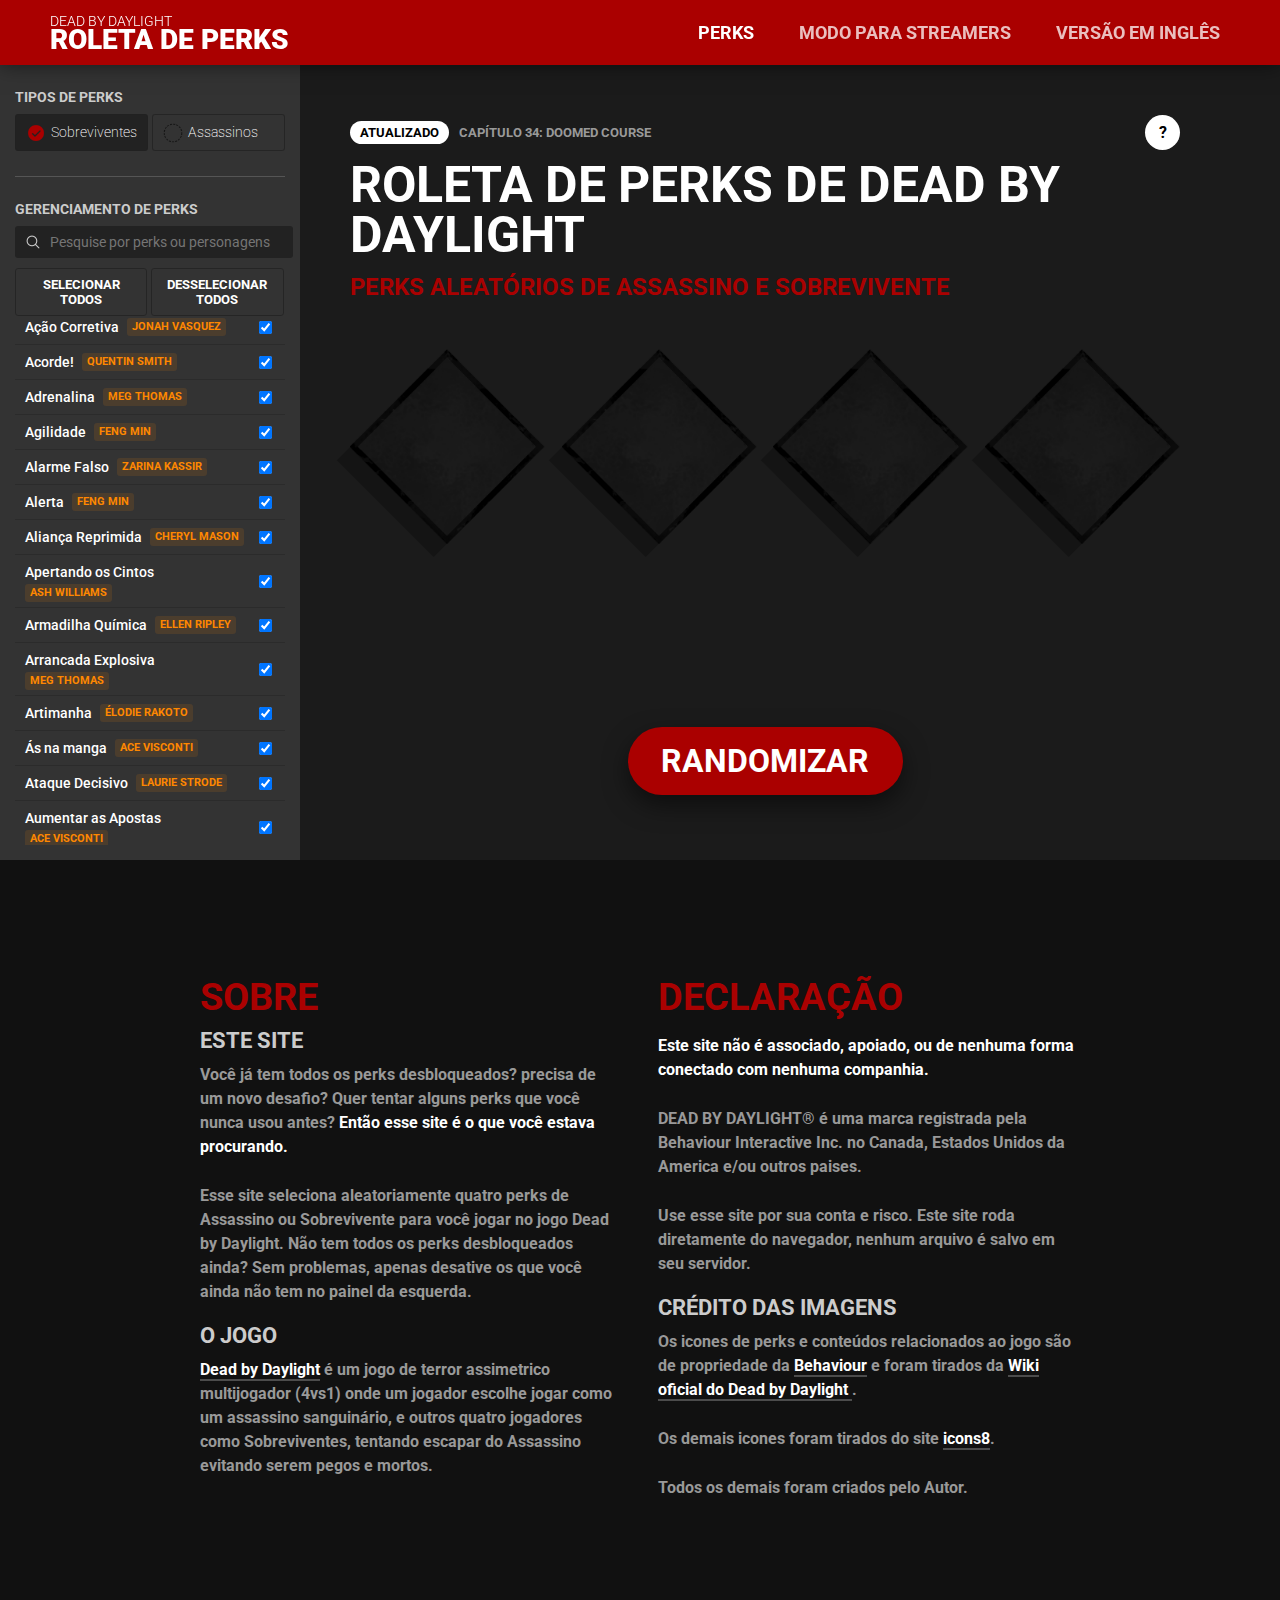
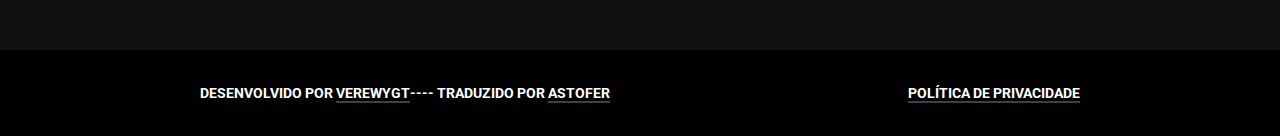
<file: index.html>
<!DOCTYPE html>
<html lang="pt-br" dir="ltr">

<head>
    <meta charset="utf-8">
    <meta name="robots" content="noindex">

    <link rel="shortcut icon" href="perkroulette/css/img/favicon.png">

    <meta http-equiv="refresh" content="0; url=/perkroulette/">
    <script type="text/javascript">
        window.location.href = "/perkroulette/"
    </script>
    <title>Redirecionando...</title>
</head>

<body style="font-family: 'Roboto', sans-serif">
    Se você não for redirecionado automaticamente, <a href='/perkroulette/'>Clique Aqui</a>.
</body>

</html>
</file>
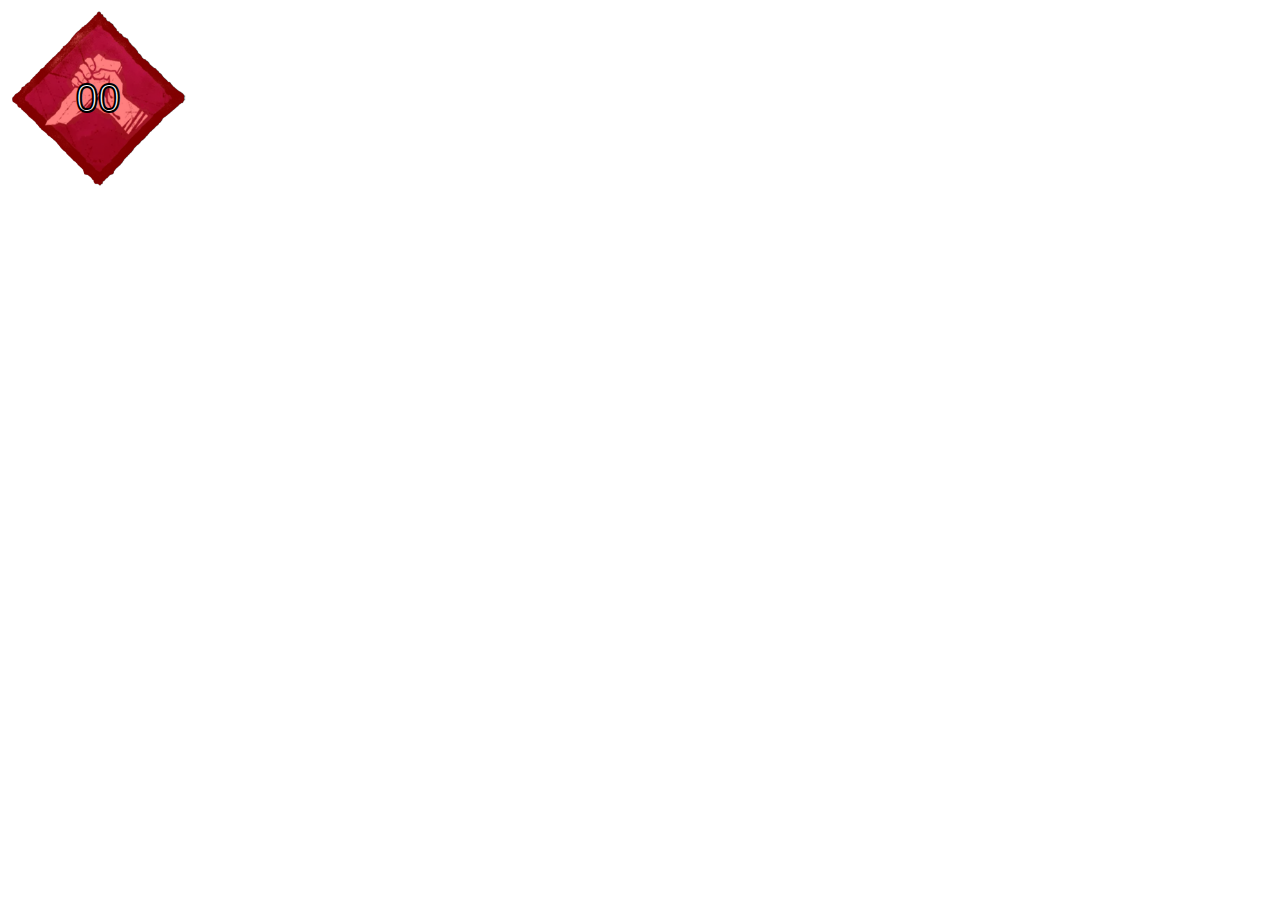
<file: perkcounter/index.html>
<!DOCTYPE html>
<html lang="en">
<head>
    <meta charset="UTF-8">
    <meta name="viewport" content="width=device-width, initial-scale=1.0">
    <style>
        .image-container {
            position: relative;
            height: 180px;
            width: 180px;
            border-radius: 180px;
            overflow: hidden;
        }

        .image-container img {
            max-width: 100%;
        }

        .image-container img.background-image {
            position: absolute;
            top: 0;
            left: 0;
        }

        .image-container img.top-image {
            position: absolute;
            top: 0;
            left: 0;
            -webkit-mask-size: 100% 100%;
            mask-size: 100% 100%;
            -webkit-mask-repeat: no-repeat no-repeat;
            mask-repeat: no-repeat no-repeat;
            opacity: 0.5; /* Ajuste o valor conforme necessário (0 completamente transparente, 1 completamente opaco) */
        }

        .timer {
            position: absolute;
            top: 50%;
            left: 50%;
            transform: translate(-50%, -50%);
    	    font-family: "Oswald", sans-serif;
    	    font-size: 40px;
    	    color: black;
    	    -webkit-text-fill-color: white; /* Will override color (regardless of order) */
    	    -webkit-text-stroke-width: 2px;
    	    -webkit-text-stroke-color: black;
        }
    </style>
</head>
<body>
    <div class="image-container">
        <img class="background-image" src="perk.png" />
        <img class="top-image" src="perk2.png" />
        <div class="timer" id="timer">00</div>
    </div>

    <script>
        // Timer functionality
        document.addEventListener("DOMContentLoaded", function () {
            const totalTimeInSeconds = 60;
            let currentTime = totalTimeInSeconds;

            const timerElement = document.getElementById("timer");
            const topImage = document.querySelector('.top-image');

            const interval = setInterval(function () {
                const minutes = Math.floor(currentTime / 60);
                const seconds = currentTime % 60;

                const formattedTime = `${String(seconds).padStart(2, "0")}`;
                timerElement.textContent = formattedTime;

                const progress = (totalTimeInSeconds - currentTime) / totalTimeInSeconds * 100;
                topImage.style.maskImage = `conic-gradient(transparent ${progress}%, black ${progress}% 360deg)`;

                if (currentTime <= 0) {
                    clearInterval(interval);
                } else {
                    currentTime--;
                }
            }, 1000);
        });
    </script>
</body>
</html>
</file>
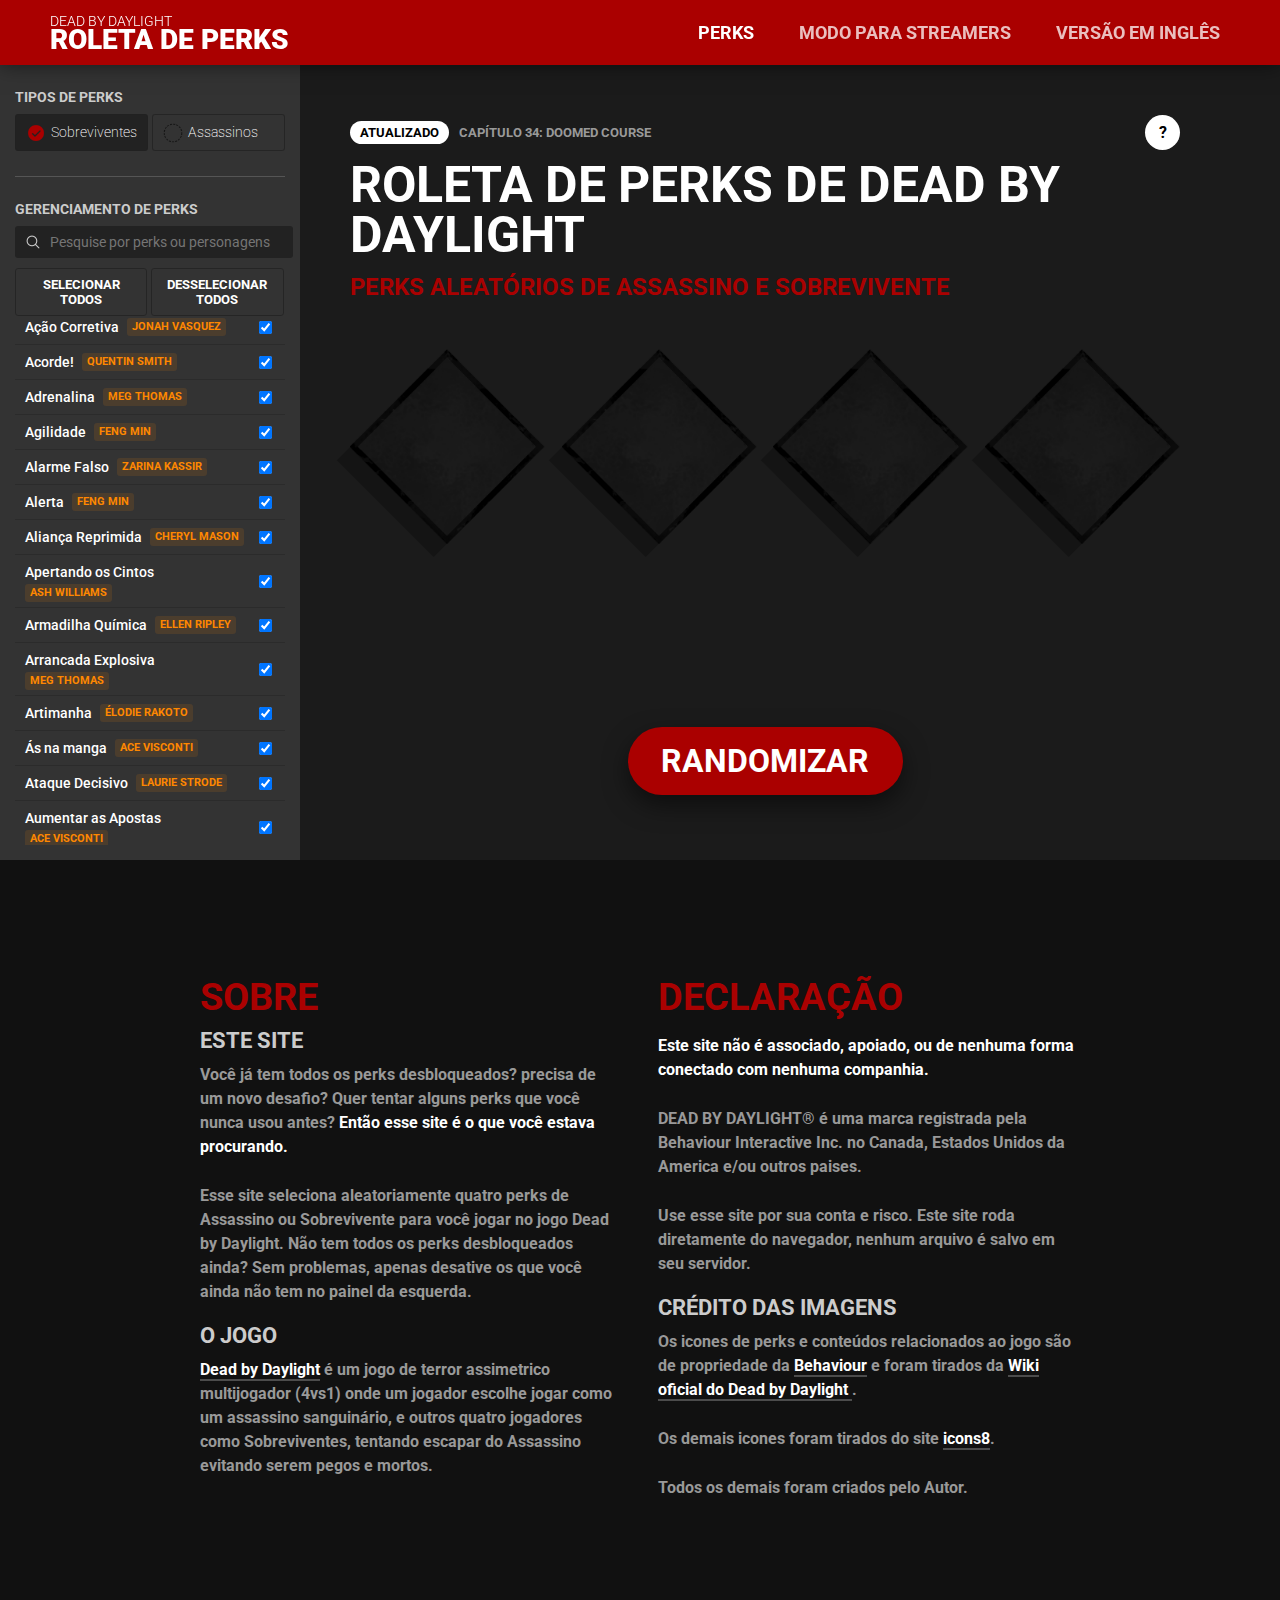
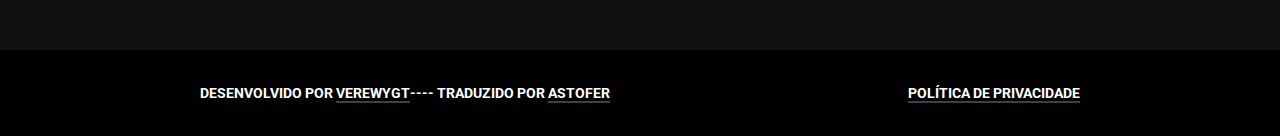
<file: perkroulette/index.html>
<!DOCTYPE html>
<html lang="pt-br">

<head>
    <meta charset="utf-8">
    <meta name="viewport" content="width=device-width, initial-scale=1">

    <title>Randomizador de Perks de Assassino e Sobreviventes | Randomizador Dead by Daylight</title>
    <meta name="description"
        content="Curte uma roleta de Perks, esse randomizador gera perks aleatórios para Dead by Daylight.">

    <link rel="shortcut icon" href="/perkroulette/css/img/favicon.png">

    <meta property="st:section"
        content="Curte uma roleta de Perks, esse randomizador gera perks aleatórios para Dead by Daylight.">
    <meta name="twitter:title" content="Randomizador de Perks de Assassino e Sobreviventes | randomizador Dead by Daylight">
    <meta name="twitter:description"
        content="Curte uma roleta de Perks, esse randomizador gera perks aleatórios para Dead by Daylight.">

    <link rel="stylesheet" href="/perkroulette/css/app.css" media="all" id="appcss">
    <script src="/perkroulette/js/app/app.js" type="text/javascript"></script>

</head>

<body class="perkroulette-app" id="perkroulette-app" onload="loadContent()">
    <div class="app-content-parent" id="inner">

        <header class="app-header">
            <div class="header-inner">
                <div class="logo">
                    <a class="logo-link" href="/perkroulette/" target="_self">
                        <p id="subtext">Dead by Daylight</p>
                        <p id="main-text">Roleta de Perks</p>
                    </a>
                </div>
                <nav class="navigation">
                    <ul class="nav-list">
                        <li class="nav-element">
                            <a class="nav-link current" href="/perkroulette/">Perks</a>
                        </li>
                        <li class="nav-element">
                            <a class="nav-link" href="/perkroulette/streaming-mode">Modo para Streamers</a>
                        </li>
                        <li class="nav-element">
                            <a class="nav-link" href="https://verewygt.github.io/perkroulette/">Versão em Inglês</a>
                        </li>
                    </ul>
                </nav>
            </div>
        </header>

        <div class="app" id="app">

            <div class="config-wrapper">
                <input type="checkbox" name="menu-toggle" id="menu-toggle">
                <div class="toggle-button">
                    <label for="menu-toggle"></label>
                </div>

                <div class="configuration" id="config">

                    <div class="teams">
                        <h3>Tipos de Perks</h3>
                        <input onclick="loadContent()" type="radio" name="teams" id="surv" checked>
                        <input onclick="loadContent()" type="radio" name="teams" id="kill">
                        <div class="label_container">
                            <label for="surv" onclick="loadContent()">Sobreviventes</label>
                            <label for="kill" onclick="loadContent()">Assassinos</label>
                        </div>
                    </div>

                    <div class="perks">
                        <h3>Gerenciamento de Perks
                        </h3>

                        <form id="search-input-wrapper" name="search-input-wrapper">
                            <input type="text" id="search-input" onkeyup="filter()"
                                placeholder="Pesquise por perks ou personagens" title="Pesquise por perks ou personagens">
                            <input type="reset" value="" onclick="resetFilter()" id="search-clear" class="hidden">
                        </form>
                        <div class="selection-wrapper">
                            <button class="selection-button" onclick="selAll()">Selecionar Todos</button>
                            <button class="selection-button" onclick="selNone()">Desselecionar Todos</button>
                        </div>

                        <div class="generated-list" id="perk-list">
                        </div>
                    </div>
                </div>
            </div>

            <div class="main-content-area">
                <noscript>
                    <div class="noscriptmsg">
                        Esse site não funciona corretamente com JavaScript desativado. Por favor faça a entidade feliz
                        ativando-os no seu navegador.
                        <a href="https://www.enable-javascript.com/" target="_blank">Mostre-me como</a>
                    </div>
                </noscript>

                <div class="sub-menu">
                    <span class="tag">Atualizado</span>
                    <span class="ver">Capítulo 34: Doomed Course</span>

                    <div class="info">
                        <input type="radio" name="tut-toggle" id="hide-tut">
                        <input type="radio" name="tut-toggle" id="show-tut">
                        <label for="show-tut">?</label>
                        <div class="tutorial-panel">
                            <label for="hide-tut"></label>
                            <h2 class="site-subtitle">O que é isso?</h2>
                            <p class="site-paragraph">Este randomizador segue os mesmo pricipios de uma roleta de
                                perks: Ele seleciona quatro perks aleatórios para desafiar seu sobrevivente ou assassino em
                                Dead by Daylight. O site é otimizado para celulares
                                e fácil de configurar.</p>

                            <h2 class="site-subtitle">Como funciona?</h2>
                            <p class="site-paragraph">Abaixo de 'Tipos de Perks', selecione se quer randomizar perks de Assassinos ou
                                Sobreviventes.</p>
                            <p class="site-paragraph">Pesquise por perks em 'Gerenciamento de Perks' se quiser desativar algum, mas 
                                você precisa de pelo menos 4 perks selecionados.</p>
                            <p class="site-paragraph">Clique no bortão 'Randomizar' para selecionar seus perks.</p>
                            <p class="site-paragraph">Tem alguma dúvida? Algo não está funcionando como deveria? Não exite em me mandar uma DM no Twitter (<a class="link" href="https://twitter.com/euastofer"
                                    target="_blank" title="https://twitter.com/euastofer" rel="noreferrer">@euastofer</a>) e eu tentarei corrigir para você!</p>
                         <h2 class="site-subtitle">Foi você quem criou esse sistema?</h2>   
                         <p class="site-paragraph">Não, o sistema foi criado por (<a class="link" href="https://twitter.com/verewygt"
                                    target="_blank" title="https://twitter.com/verewygt" rel="noreferrer">@verewygt</a>)
                                eu apenas traduzi para o Português-BR!</p>
                        </div>
                    </div>
                </div>

                <h1 class="site-title">Roleta de Perks de Dead by Daylight</h1>
                <h2 class="site-subtitle">Perks aleatórios de Assassino e Sobrevivente</h2>

                <div class="perks-hgrid">

                    <div class="perk_wrapper">
                        <div class="perk" id="p0">
                            <div class="perk_shadow"></div>

                            <div class="perk_icon" id="pi0"></div>

                            <div class="perk_outline"></div>
                        </div>
                        <div class="perk-info">
                            <div class="perk_name_container">
                                <p class="perk_name" id="pn0"></p>
                            </div>

                            <p class="perk_character" id="pc0"></p>
                        </div>
                    </div>

                    <div class="perk_wrapper">
                        <div class="perk" id="p1">
                            <div class="perk_shadow"></div>

                            <div class="perk_icon" id="pi1"></div>

                            <div class="perk_outline"></div>
                        </div>
                        <div class="perk-info">
                            <div class="perk_name_container">
                                <p class="perk_name" id="pn1"></p>
                            </div>

                            <p class="perk_character" id="pc1"></p>
                        </div>
                    </div>

                    <div class="perk_wrapper">
                        <div class="perk" id="p2">
                            <div class="perk_shadow"></div>

                            <div class="perk_icon" id="pi2"></div>

                            <div class="perk_outline"></div>
                        </div>
                        <div class="perk-info">
                            <div class="perk_name_container">
                                <p class="perk_name" id="pn2"></p>
                            </div>

                            <p class="perk_character" id="pc2"></p>
                        </div>
                    </div>

                    <div class="perk_wrapper">
                        <div class="perk" id="p3">
                            <div class="perk_shadow"></div>

                            <div class="perk_icon" id="pi3"></div>

                            <div class="perk_outline"></div>
                        </div>
                        <div class="perk-info">
                            <div class="perk_name_container">
                                <p class="perk_name" id="pn3"></p>
                            </div>

                            <p class="perk_character" id="pc3"></p>
                        </div>
                    </div>
                </div>

                <div class="big-main-wrapper">
                    <div class="error-message" style="display: none;" id="btn-error-msg">
                    </div>
                    <button class="big-main" id="stcky" onclick="pickRandomPerk()">Randomizar</button>
                </div>
            </div>
        </div>

        <section id="sidebar">
            <div class="sidebar-column" id="c1">
                <h2 class="sidebar-title">Sobre</h2>

                <h3 class="sidebar-title">Este Site</h3>
                <p class="sidebar-text"><span>Você já tem todos os perks desbloqueados? precisa de um novo desafio? Quer
                        tentar alguns perks que você nunca usou antes?</span><span class="white"> Então esse site é o que
                        você estava procurando.</span></p>

                <p class="sidebar-text"><span>Esse site seleciona aleatoriamente quatro perks de Assassino ou Sobrevivente para você jogar
                        no jogo Dead by Daylight. Não tem todos os perks desbloqueados ainda? Sem problemas, apenas
                        desative os que você ainda não tem no painel da esquerda.</span></p>

                <h3 class="sidebar-title">O Jogo</h3>
                <p class="sidebar-text">
                    <span><a class="link" href="https://deadbydaylight.com" target="_blank"
                            title="https://deadbydaylight.com" rel="noreferrer">Dead by Daylight</a> é um jogo de terror assimetrico
                        multijogador (4vs1) onde um jogador escolhe jogar
                        como um assassino sanguinário, e outros quatro jogadores como Sobreviventes, tentando escapar do Assassino
                        evitando serem pegos e mortos.</span>
                </p>
            </div>

            <div class="sidebar-column" id="c2">
                <h2 class="sidebar-title">Declaração</h2>
                <p class="sidebar-text white"><span>Este site não é associado, apoiado, ou de nenhuma forma
                        conectado com nenhuma companhia.</span></p>

                <p class="sidebar-text"><span>DEAD BY DAYLIGHT® é uma marca registrada pela Behaviour Interactive Inc.
                        no Canada, Estados Unidos da America e/ou outros paises.</span></p>

                <p class="sidebar-text"><span>Use esse site por sua conta e risco. Este site roda diretamente do navegador, nenhum arquivo é salvo
                        em seu servidor.</span></p>

                <h3 class="sidebar-title">Crédito das Imagens</h3>
                <p class="sidebar-text"><span>Os icones de perks e conteúdos relacionados ao jogo são de propriedade da <a
                            class="link" href="https://www.bhvr.com/" target="_blank" title="https://www.bhvr.com/"
                            rel="noreferrer">Behaviour</a> e foram tirados da <a class="link"
                            href="https://deadbydaylight.gamepedia.com/Dead_by_Daylight_Wiki" target="_blank"
                            title="https://deadbydaylight.gamepedia.com/Dead_by_Daylight_Wiki" rel="noreferrer">Wiki oficial do Dead by
                            Daylight
                            </a>.</span></p>

                <p class="sidebar-text"><span>Os demais icones foram tirados do site <a class="link" href="https://icons8.com/"
                            target="_blank" title="https://icons8.com/" rel="noreferrer">icons8</a>.</span></p>

                <p class="sidebar-text"><span>Todos os demais foram criados pelo Autor.</span></p>
            </div>
        </section>

        <footer class="app-footer">
            <div class="author">
                <p class="footer-text">Desenvolvido por <a class="link" href="https://twitter.com/verewygt" target="_blank"
                        title="https://twitter.com/verewygt" rel="noreferrer">verewygt  </a></p>
            </div>
            <div class="author">
                <p class="footer-text"> ---- Traduzido por <a class="link" href="https://twitter.com/euastofer" target="_blank"
                        title="https://twitter.com/euastofer" rel="noreferrer">Astofer</a></p>
            </div>            
            <div class="footer-links">
                <a class="link" href="/perkroulette/privacy/">Política de Privacidade</a>
            </div>
        </footer>

        <div class="cookie-banner" id="cookie-banner">
            <p class="text">Este site utiliza cookies para oferecer uma melhor experiência. Clicando em "OK", você aceita
                o <a class="link" href="/perkroulette/privacy/">uso dos cookies</a>.</p>
            <button type="button" name="accept-cookies" onclick="acceptCookies()">OK</button>
            <button type="button" name="opt-out" onclick="denyCookies()">Negar</button>
        </div>

    </div>
</body>

</html>
</file>
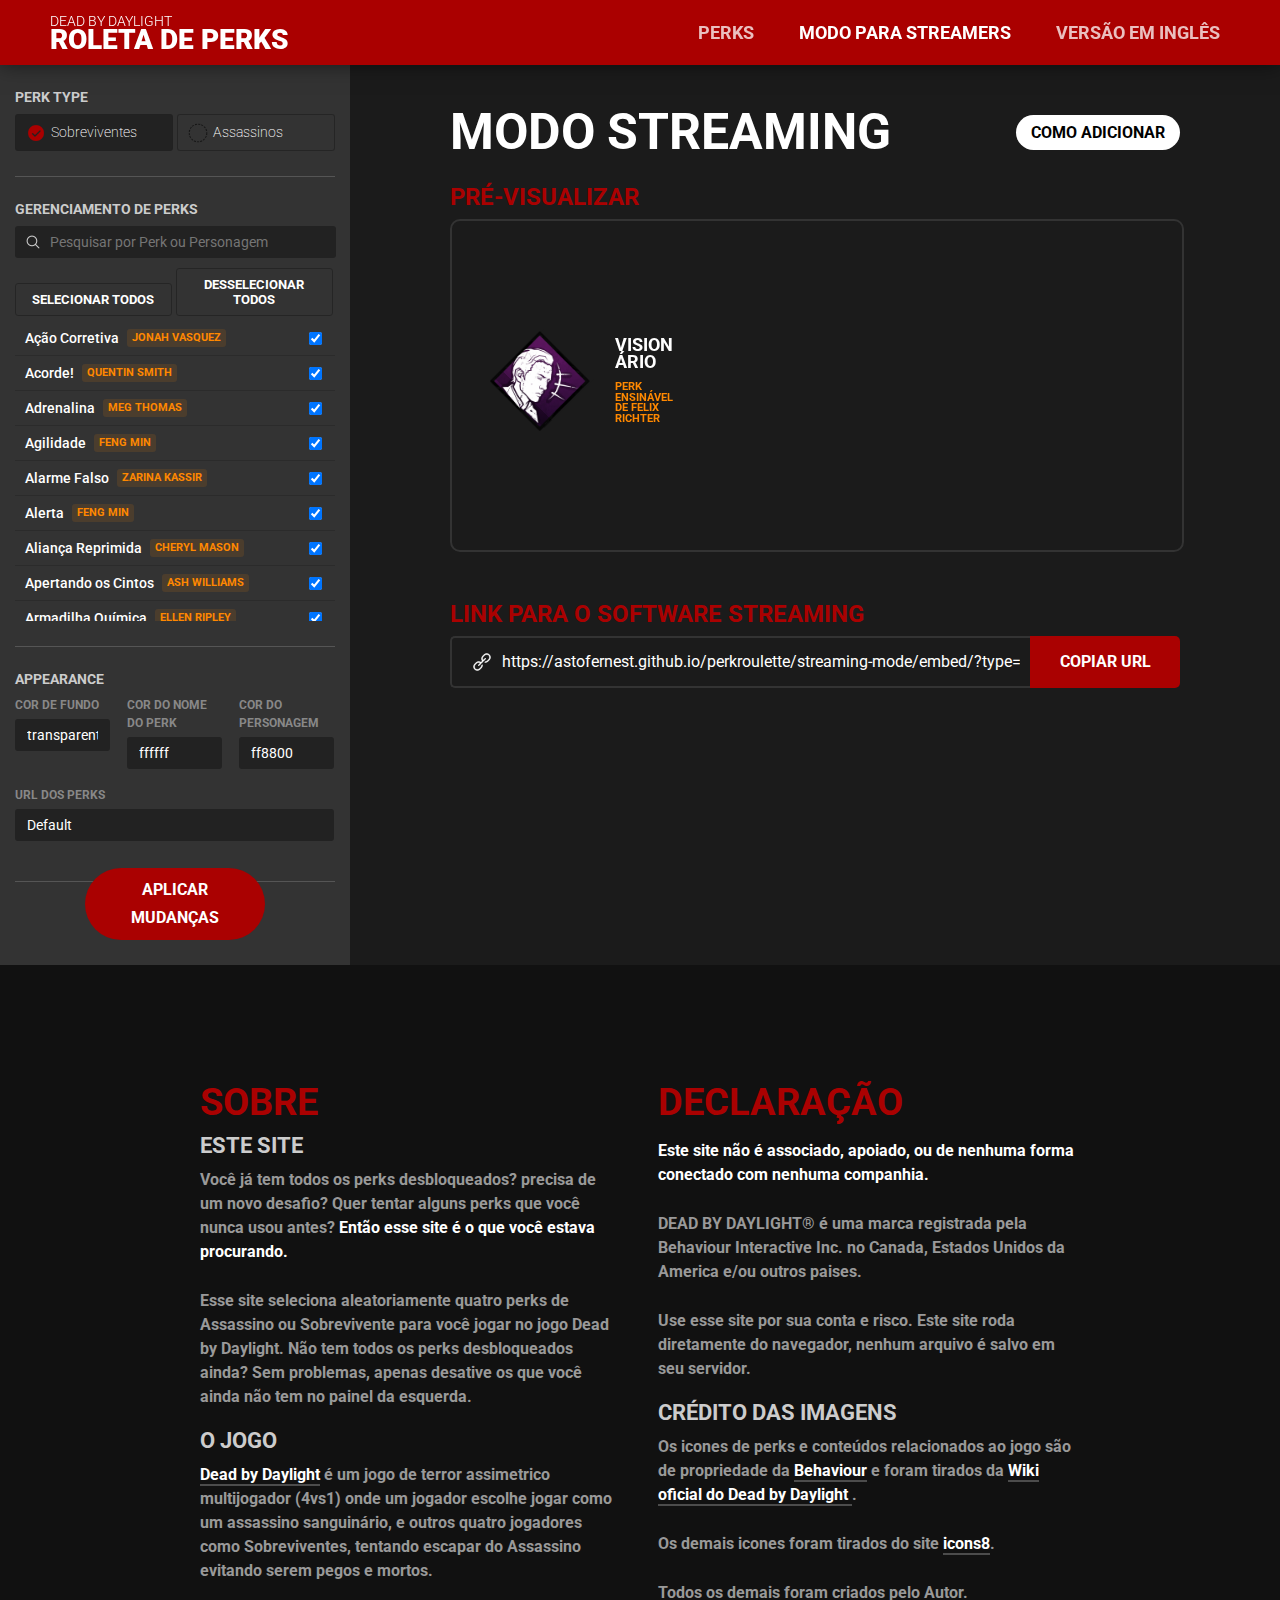
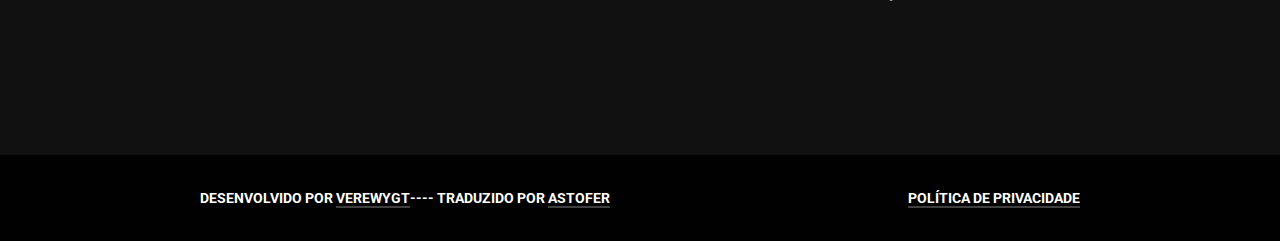
<file: perkroulette/streaming-mode/index.html>
<!DOCTYPE html>
<html lang="en">

<head>
    <meta charset="utf-8">
    <meta name="viewport" content="width=device-width, initial-scale=1">

    <title>Roleta de Perks para OBS, etc. | Dead by Daylight Randomizador</title>
    <meta name="description" content="Randomizar perks diretamente no OBS, XSplit ou qualquer outro software de streaming.">

    <link rel="shortcut icon" href="/perkroulette/css/img/favicon.png">

    <meta property="st:section" content="Randomizar perks diretamente no OBS, XSplit ou qualquer outro software de streaming.">
    <meta name="twitter:title" content="Roleta de Perks para OBS, etc. | Dead by Daylight Randomizador">
    <meta name="twitter:description" content="Randomizar perks diretamente no OBS, XSplit ou qualquer outro software de streaming.">

    <link rel="stylesheet" href="/perkroulette/css/app.css" media="all" id="appcss">
    <script src="/perkroulette/js/app/streaming-mode.js" type="text/javascript"></script>

</head>

<body class="perkroulette-app" id="streaming-mode" onload="loadPerks()">
    <div class="app-content-parent" id="inner">

        <header class="app-header">
            <div class="header-inner">
                <div class="logo">
                    <a class="logo-link" href="/perkroulette/" target="_self">
                        <p id="subtext">Dead by Daylight</p>
                        <p id="main-text">Roleta de Perks</p>
                    </a>
                </div>
                <nav class="navigation">
                    <ul class="nav-list">
                        <li class="nav-element">
                            <a class="nav-link" href="/perkroulette/">Perks</a>
                        </li>
                        <li class="nav-element">
                            <a class="nav-link current" href="/perkroulette/streaming-mode">Modo para Streamers</a>
                        </li>
                        <li class="nav-element">
                            <a class="nav-link" href="https://verewygt.github.io/perkroulette/streaming-mode">Versão em Inglês</a>
                        </li>
                    </ul>
                </nav>
            </div>
        </header>

        <div class="app" id="app">

            <div class="config-wrapper">
                <input type="checkbox" name="menu-toggle" id="menu-toggle">
                <div class="toggle-button">
                    <label for="menu-toggle"></label>
                </div>

                <div class="configuration" id="config">

                    <div class="teams">
                        <h3>Perk type</h3>
                        <input onclick="loadPerks()" type="radio" name="teams" id="surv" checked>
                        <input onclick="loadPerks()" type="radio" name="teams" id="kill">
                        <div class="label_container">
                            <label for="surv" onclick="loadPerks()">Sobreviventes</label>
                            <label for="kill" onclick="loadPerks()">Assassinos</label>
                        </div>
                    </div>

                    <div class="perks">
                        <h3>Gerenciamento de Perks</h3>
                        <form id="search-input-wrapper" name="search-input-wrapper">
                            <input type="text" id="search-input" onkeyup="filter()"
                                placeholder="Pesquisar por Perk ou Personagem" title="Pesquisar por Perk ou Personagem">
                            <input type="reset" value="" onclick="resetFilter()" id="search-clear" class="hidden">
                        </form>
                        <div class="selection-wrapper">
                            <button class="selection-button" onclick="selAll()">Selecionar Todos</button>
                            <button class="selection-button" onclick="selNone()">Desselecionar Todos</button>
                        </div>
                        <div class="generated-list" id="perk-list"></div>
                    </div>

                    <div class="appearance">
                        <h3>Appearance</h3>
                        <form>
                            <div class="label-gr">
                                <label for="bg-color">Cor de Fundo</label>
                                <input type="text" name="bg-color" value="transparent">
                            </div>
                            <div class="label-gr">
                                <label for="perk-name-color">Cor do Nome do Perk</label>
                                <input type="text" name="perk-name-color" value="ffffff">
                            </div>
                            <div class="label-gr">
                                <label for="char-color">Cor do Personagem</label>
                                <input type="text" name="char-color" value="ff8800">
                            </div>
                            <div class="label-gr-wide">
                                <label for="bg-url">Url dos Perks</label>
                                <input type="url" name="bg-url" value="Default">
                            </div>
                        </form>
                    </div>

                    <button id="apply" type="button" name="apply" onclick="applyChanges()">Aplicar Mudanças</button>
                </div>
            </div>

            <div class="main-content-area">
                <noscript>
                    <div class="noscriptmsg">
                        Esse site não funciona corretamente com JavaScript desativado. Por favor faça a entidade feliz
                        ativando-os no seu navegador.
                        <a href="https://www.enable-javascript.com/" target="_blank">Mostre-me como</a>
                    </div>
                </noscript>



                <div class="sub-menu">
                    <h1 class="site-title">Modo Streaming</h1>

                    <div class="info">
                        <input type="radio" name="tut-toggle" id="hide-tut">
                        <input type="radio" name="tut-toggle" id="show-tut">
                        <label for="show-tut">Como Adicionar</label>
                        <div class="tutorial-panel">
                            <label for="hide-tut"></label>
                            <h2 class="site-subtitle">Como eu adiciono o gerador ao meu software de streaming?</h2>
                            <p class="site-paragraph">Siga esses simples passos para adicionar a Roleta de Perk Roulette 
                                de Dead by Daylight em sua streaming.</p>

                            <h2 class="site-subtitle">OBS</h2>
                            <p class="site-paragraph">Configure o gerador como quiser, clique em "Aplicar Mudanças" e
                                copie o link para o software de streaming.</p>
                            <p class="site-paragraph">Na aba de canais, adicione uma nova fonte de 'navegador'. Cole o link
                                copiado no campo URL. Selecione a resolução, 1800 x 800
                                por exemplo funciona perfeitamente.</p>
                            <p class="site-paragraph">Dica: Marque a caixa de seleção "Atualizar o navegador se a cena se tornar ativa"
                                para roletar os perks todas as vezes que mudar para a cena ou ocultar e descultar
                                a fonte do navegador.</p>

                            <p class="site-paragraph">Tem alguma dúvida? Algo não está funcionando como deveria? Não exite em me mandar uma DM no Twitter (<a class="link" href="https://twitter.com/euastofer"
                                    target="_blank" title="https://twitter.com/euastofer" rel="noreferrer">@euastofer</a>) e eu tentarei corrigir para você!</p>
                                 <h2 class="site-subtitle">Foi você quem criou esse sistema?</h2>   
                            <p class="site-paragraph">Não, o sistema foi criado por (<a class="link" href="https://twitter.com/verewygt"
                                    target="_blank" title="https://twitter.com/verewygt" rel="noreferrer">@verewygt</a>)
                                eu apenas traduzi para o Português-BR!</p>
                        </div>
                    </div>
                </div>

                <h2 class="site-subtitle">Pré-Visualizar</h2>
                <div class="preview-container">
                    <iframe id="embed-preview" src="/perkroulette/streaming-mode/embed/?type=surv" width="100%"
                        height="100%"></iframe>
                </div>


                <h2 class="site-subtitle">Link para o Software Streaming </h2>
                <div class="link-field">
                    <input id="link-input" type="text" name="stream-software-url"
                        value="https://astofernest.github.io/perkroulette/streaming-mode/embed/?type=surv">
                    <input id="link-copy-btn" type="button" value="Copiar URL" onclick="copyToClipboard()">
                </div>
            </div>
        </div>

        <section id="sidebar">
            <div class="sidebar-column" id="c1">
                <h2 class="sidebar-title">Sobre</h2>

                <h3 class="sidebar-title">Este Site</h3>
                <p class="sidebar-text"><span>Você já tem todos os perks desbloqueados? precisa de um novo desafio? Quer
                        tentar alguns perks que você nunca usou antes?</span><span class="white"> Então esse site é o que
                        você estava procurando.</span></p>

                <p class="sidebar-text"><span>Esse site seleciona aleatoriamente quatro perks de Assassino ou Sobrevivente para você jogar
                        no jogo Dead by Daylight. Não tem todos os perks desbloqueados ainda? Sem problemas, apenas
                        desative os que você ainda não tem no painel da esquerda.</span></p>

                <h3 class="sidebar-title">O Jogo</h3>
                <p class="sidebar-text">
                    <span><a class="link" href="https://deadbydaylight.com" target="_blank"
                            title="https://deadbydaylight.com" rel="noreferrer">Dead by Daylight</a> é um jogo de terror assimetrico
                        multijogador (4vs1) onde um jogador escolhe jogar
                        como um assassino sanguinário, e outros quatro jogadores como Sobreviventes, tentando escapar do Assassino
                        evitando serem pegos e mortos.</span>
                </p>
            </div>

            <div class="sidebar-column" id="c2">
                <h2 class="sidebar-title">Declaração</h2>
                <p class="sidebar-text white"><span>Este site não é associado, apoiado, ou de nenhuma forma
                        conectado com nenhuma companhia.</span></p>

                <p class="sidebar-text"><span>DEAD BY DAYLIGHT® é uma marca registrada pela Behaviour Interactive Inc.
                        no Canada, Estados Unidos da America e/ou outros paises.</span></p>

                <p class="sidebar-text"><span>Use esse site por sua conta e risco. Este site roda diretamente do navegador, nenhum arquivo é salvo
                        em seu servidor.</span></p>

                <h3 class="sidebar-title">Crédito das Imagens</h3>
                <p class="sidebar-text"><span>Os icones de perks e conteúdos relacionados ao jogo são de propriedade da <a
                            class="link" href="https://www.bhvr.com/" target="_blank" title="https://www.bhvr.com/"
                            rel="noreferrer">Behaviour</a> e foram tirados da <a class="link"
                            href="https://deadbydaylight.gamepedia.com/Dead_by_Daylight_Wiki" target="_blank"
                            title="https://deadbydaylight.gamepedia.com/Dead_by_Daylight_Wiki" rel="noreferrer">Wiki oficial do Dead by
                            Daylight
                            </a>.</span></p>

                <p class="sidebar-text"><span>Os demais icones foram tirados do site <a class="link" href="https://icons8.com/"
                            target="_blank" title="https://icons8.com/" rel="noreferrer">icons8</a>.</span></p>

                <p class="sidebar-text"><span>Todos os demais foram criados pelo Autor.</span></p>
            </div>
        </section>

        <footer class="app-footer">
            <div class="author">
                <p class="footer-text">Desenvolvido por <a class="link" href="https://twitter.com/verewygt" target="_blank"
                        title="https://twitter.com/verewygt" rel="noreferrer">verewygt  </a></p>
            </div>
            <div class="author">
                <p class="footer-text"> ---- Traduzido por <a class="link" href="https://twitter.com/euastofer" target="_blank"
                        title="https://twitter.com/euastofer" rel="noreferrer">Astofer</a></p>
            </div>            
            <div class="footer-links">
                <a class="link" href="/perkroulette/privacy/">Política de Privacidade</a>
            </div>
        </footer>

        <div class="cookie-banner" id="cookie-banner">
            <p class="text">Este site utiliza cookies para oferecer uma melhor experiência. Clicando em "OK", você aceita
                o <a class="link" href="/perkroulette/privacy/">uso dos cookies</a>.</p>
            <button type="button" name="accept-cookies" onclick="acceptCookies()">OK</button>
            <button type="button" name="opt-out" onclick="denyCookies()">Negar</button>
        </div>

    </div>
</body>

</html>
</file>
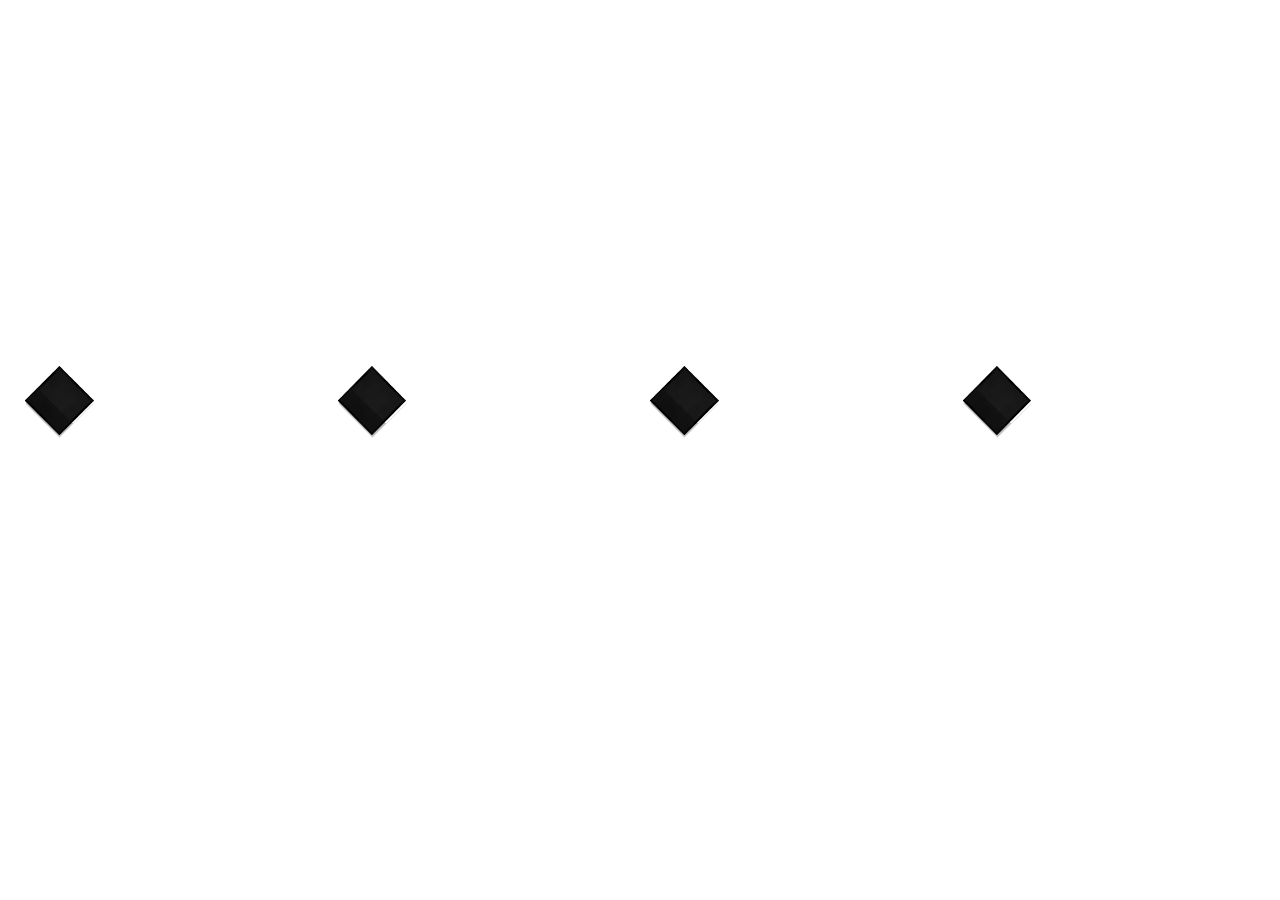
<file: perkroulette/streaming-mode/embed/index.html>
<!DOCTYPE html>
<html lang="en">

<head>
    <meta charset="utf-8">
    <title>Streaming mode embed | Dead by Daylight Randomizer</title>

    <link rel="shortcut icon" href="../../css/img/favicon.png">

    <link rel="stylesheet" href="../../css/app.css" media="all" id="appcss">
    <script src="../../js/app/streaming-mode-embed.js" type="text/javascript"></script>
</head>

<body class="perkroulette-app" id="streaming-mode-embed" onload="pickRandomPerk()">
    <div class="perks-hgrid">

        <div class="perk_wrapper">
            <div class="perk" id="p0">
                <div class="perk_shadow" style="top: -20px; left: 24px"></div>

                <div class="perk_icon" id="pi0"></div>

                <div class="perk_outline"></div>
            </div>
            <div class="perk-info">
                <div class="perk_name_container">
                    <p class="perk_name" id="pn0"></p>
                </div>

                <p class="perk_character" id="pc0"></p>
            </div>
        </div>

        <div class="perk_wrapper">
            <div class="perk" id="p1">
                <div class="perk_shadow" style="top: -20px; left: 24px"></div>

                <div class="perk_icon" id="pi1"></div>

                <div class="perk_outline"></div>
            </div>
            <div class="perk-info">
                <div class="perk_name_container">
                    <p class="perk_name" id="pn1"></p>
                </div>

                <p class="perk_character" id="pc1"></p>
            </div>
        </div>

        <div class="perk_wrapper">
            <div class="perk" id="p2">
                <div class="perk_shadow" style="top: -20px; left: 24px"></div>

                <div class="perk_icon" id="pi2"></div>

                <div class="perk_outline"></div>
            </div>
            <div class="perk-info">
                <div class="perk_name_container">
                    <p class="perk_name" id="pn2"></p>
                </div>

                <p class="perk_character" id="pc2"></p>
            </div>
        </div>

        <div class="perk_wrapper">
            <div class="perk" id="p3">
                <div class="perk_shadow" style="top: -20px; left: 24px"></div>

                <div class="perk_icon" id="pi3"></div>

                <div class="perk_outline"></div>
            </div>
            <div class="perk-info">
                <div class="perk_name_container">
                    <p class="perk_name" id="pn3"></p>
                </div>

                <p class="perk_character" id="pc3"></p>
            </div>
        </div>
    </div>
</body>

</html>
</file>
<file: perkroulette/css/app.css>
@import url('https://fonts.googleapis.com/css2?family=Roboto:wght@400;700&display=swap');

* {
    outline: none;
}

body.perkroulette-app {
    margin: 0;
    padding: 0;
    background: #1b1b1b;
    font-family: 'Roboto', sans-serif;
    color: #fff;
}

h1 {
    font-size: 50px;
    font-weight: bold;
    font-style: normal;
    line-height: 50px;
    margin: 0 0 15px 0;
    text-align: left;
    text-transform: uppercase;
    color: #fff;
}

h2 {
    font-size: 24px;
    font-weight: bold;
    font-style: normal;
    line-height: 24px;
    margin: 0 0 10px 0;
    text-align: left;
    text-transform: uppercase;
    color: #aa0101;
}

h3 {
    font-size: 14px;
    font-weight: bold;
    font-style: normal;
    line-height: 14px;
    margin: 0 0 10px 0;
    text-align: left;
    text-transform: uppercase;
    color: #cccccc;
}

p {
    margin: unset;
    display: block;
}

p.site-paragraph {
    line-height: 1.5;
    font-size: 18px;
    margin-bottom: 15px;
}

a.link {
    color: #fff;
    border-bottom: 2px solid rgba(255, 255, 255, 0.25);
    text-decoration: none;
    cursor: pointer;
    transition: color 0.1s ease-in-out;
}

a.link:hover {
    color: #aaa;
}

/*------------------------------ JS ---------------------------------*/
.hidden {
    display: none !important;
}

.transparent {
    opacity: 0;
}

.animate1 {
    animation: perkRevealAnimation 1.5s ease-out;
}

.animate2 {
    animation: perkRevealAnimation 1s ease-out;
}

.animate3 {
    animation: perkRevealAnimation 1s ease-out 0.3s;
}

/*------------------------------ HEADER ---------------------------------*/
header.app-header {
    position: fixed;
    z-index: 9999;
    background-color: #aa0000;
    height: 65px;
    width: 100%;
    box-shadow: 0px 0px 20px rgba(0, 0, 0, 0.5);
}

header .header-inner {
    overflow: hidden;
    display: flex;
    align-items: center;
    position: relative;
    top: 0;
    height: 100%;
    width: 100%;
}

a.logo-link {
    display: block;
    text-decoration: none;
    color: #fff;
}

.logo {
    margin: 0 0 0 50px;
    min-width: fit-content;
}

p#subtext {
    display: block;
    margin: 0;
    font-size: 14px;
    line-height: 14px;
    text-transform: uppercase;
    font-weight: 300;
}

p#main-text {
    display: block;
    margin: 0;
    font-size: 28px;
    line-height: 24px;
    text-transform: uppercase;
    font-weight: 900;
}

nav.navigation {
    margin: 0 50px 0 auto;
}

ul.nav-list {
    display: flex;
    list-style: none;
    padding: 0;
}

a.nav-link {
    font-weight: bold;
    color: rgba(255, 255, 255, 0.75);
    text-decoration: none;
    font-size: 18px;
    text-transform: uppercase;
    padding: 10px;
    margin-left: 25px;
    transition: color 0.3s ease-in-out;
}

a.nav-link.current, a.nav-link:hover {
    color: #fff;
}

/*------------------------------ APP GRID ---------------------------------*/
.app-content-parent {
    overflow: hidden;
}

div.app {
    position: relative;
    padding-top: 65px;
}

body#perkroulette-app div.main-content-area {
    position: relative;
    margin: 0 100px 0 350px;
    padding: 50px 0;
}

body#privacy-policy div.main-content-area {
    margin: auto;
    padding: 75px 25px 150px;
    max-width: 1200px;
}

body#error-404 div.main-content-area {
    margin: auto;
    padding: 75px 25px 150px;
    max-width: 1200px;
}

body#streaming-mode div.main-content-area {
    position: relative;
    margin: 0 100px 0 450px;
    padding: 50px 0;
    min-height: 800px;
}

/*------------------------------ BUTTONS ---------------------------------*/
.big-main-wrapper {
    position: relative;
    margin: 100px 0 15px;
}

.big-main {
    font-family: 'Roboto', sans-serif;
    background: rgb(170, 0, 0);
    color: #fff;
    border: none;
    border-radius: 100px;
    font-size: 32px;
    padding: 15px 20px;
    font-weight: bold;
    text-transform: uppercase;
    box-shadow: 0 10px 25px rgba(0, 0, 0, 0.5);
    transition: all 0.2s ease-in-out;
    width: 275px;
    display: block;
    margin: 0 auto;
    z-index: 100;
}

.big-main:disabled {
    background: #ccc;
    color: #aaa;
    cursor: not-allowed;
}

.big-main:not(:disabled):hover {
    color: rgb(170, 0, 0);
    background-color: #fff;
}

.selection-wrapper {
    margin-bottom: 5px;
}

.selection-button {
    font-family: 'Roboto', sans-serif;
    background: unset;
    border: 1px solid rgba(34, 34, 34, 0.75);
    color: #fff;
    border-radius: 3px;
    font-size: 13px;
    padding: 8px 10px;
    font-weight: bold;
    text-transform: uppercase;
    width: 49%;
    transition: background-color 0.1s;
}

.selection-button:hover {
    background: #2b2b2b;
}

.selection-button:active {
    background: #222;
}

.error-message {
    display: table;
    text-align: center;
    position: relative;
    z-index: 101;
    background: #111;
    font-weight: 600;
    color: #888;
    padding: 10px 25px;
    border-radius: 8px;
    margin: 0 auto 20px;
    max-width: 100vw;
}

div.error-message::after {
    content: "";
    display: block;
    z-index: -1;
    position: absolute;
    bottom: -6px;
    left: 0;
    right: 0;
    margin: 0 auto;
    height: 25px;
    width: 25px;
    transform: rotate(45deg);
    background: #111;
}

/*------------------------------ SUB MENU ---------------------------------*/
.sub-menu {
    display: flex;
    flex-direction: row;
    align-items: center;
    justify-content: left;
    height: 35px;
    margin-bottom: 10px;
}

.sub-menu>span {
    color: #999;
    font-weight: bold;
    font-size: 13px;
    margin-right: 10px;
    text-transform: uppercase;
}

span.tag {
    background: #fff;
    color: #000;
    padding: 4px 10px;
    border-radius: 100px;
}

span.ver {
    flex-grow: 1;
}

a.simple-white {
    height: 35px;
    margin-left: 15px;
    padding: 0 25px 0 45px;
    font-family: 'Roboto', sans-serif;
    font-weight: bold;
    font-size: 14px;
    border: unset;
    border-radius: 50px;
    background-image: url("https://astofernest.github.io/perkroulette/css/img/icns/donate.png");
    background-size: 18px;
    background-position: 20px center;
    background-repeat: no-repeat;
    background-color: #fff;
    color: #000;
    text-align: center;
    line-height: 35px;
    text-transform: uppercase;
    text-decoration: none;
    cursor: pointer;
    transition: color 0.1s ease-in-out;
}

a.simple-white:hover {
    color: #aa0000;
}

/*------------------------------ TUTORIAL ---------------------------------*/
@keyframes show {
    0% {
        z-index: -1;
        opacity: 0;
        transform: translateY(20px);
    }

    100% {
        z-index: 999;
        opacity: 1;
        transform: translateY(0px);
    }
}

@keyframes hide {
    0% {
        z-index: 999;
        opacity: 1;
        transform: translateY(0px);
    }

    100% {
        z-index: -1;
        opacity: 0;
        transform: translateY(20px);
    }
}

.info>input {
    display: none;
}

#show-tut:checked~.tutorial-panel {
    animation: show 0.3s ease-in-out forwards;
}

#hide-tut:checked~.tutorial-panel {
    animation: hide 0.3s ease-in-out forwards;
}

.tutorial-panel {
    position: absolute;
    display: unset;
    opacity: 0;
    z-index: -1;
    top: 75px;
    background: #000;
    padding: 65px;
    margin: 0 auto;
    left: 0;
    right: 0;
    max-width: 900px;
    border-radius: 10px;
    box-shadow: 0px 10px 20px rgba(0, 0, 0, 0.25), 0 0 0 3000px rgba(0, 0, 0, 0.4);
    transform: translateY(0px);
}

label[for="show-tut"] {
    display: block;
    font-weight: bold;
    font-size: 16px;
    border: unset;
    border-radius: 50px;
    background: #fff;
    color: #000;
    height: 35px;
    width: 35px;
    text-align: center;
    line-height: 36px;
    text-transform: uppercase;
    cursor: pointer;
    transition: color 0.1s ease-in-out;
}

label[for="show-tut"]:hover {
    color: #aa0000;
}

label[for="hide-tut"] {
    position: absolute;
    right: 25px;
    top: 25px;
    display: block;
    height: 45px;
    width: 45px;
    background-image: url(img/icns/delete.png);
    background-color: #000;
    border-radius: 0;
    background-position: center;
    background-repeat: no-repeat;
    background-size: 25px;
    cursor: pointer;
    transition: all 0.3s ease-out;
}

label[for="hide-tut"]:hover {
    background-color: #111;
    border-radius: 50%;
}

.tutorial-panel h2 {
    margin-bottom: 20px;
}

.tutorial-panel h2:nth-of-type(2) {
    margin-top: 50px;
}

.tutorial-panel p.site-paragraph:nth-of-type(1n+2):not(:nth-of-type(7))::before {
    content: '';
    display: inline-block;
    position: absolute;
    left: 0;
    top: 0;
    width: 35px;
    height: 35px;
    background: rgb(170, 0, 0);
    text-align: center;
    font-size: 14px;
    line-height: 35px;
    margin: 0 15px 0 0;
    font-weight: bold;
    border-radius: 50%;
}

.tutorial-panel p.site-paragraph:nth-of-type(2)::before {
    content: '1' !important;
}

.tutorial-panel p.site-paragraph:nth-of-type(3)::before {
    content: '2' !important;
}

.tutorial-panel p.site-paragraph:nth-of-type(4)::before {
    content: '3' !important;
}

.tutorial-panel p.site-paragraph:nth-of-type(5)::before {
    content: '4' !important;
}

.tutorial-panel p.site-paragraph:nth-of-type(6)::before {
    content: '1' !important;
}

.tutorial-panel p.site-paragraph:nth-of-type(1n+2):not(:nth-of-type(7)) {
    position: relative;
    padding: 5px 0 5px 50px;
    line-height: 25px;
}

.tutorial-panel p.site-paragraph:last-of-type {
    margin-top: 50px;
}

/*------------------------------ PERKS ---------------------------------*/
body#perkroulette-app h1.site-title {
    padding-right: 100px;
}

@keyframes perkRevealAnimation {
    0% {
        transform: translateY(25px);
        opacity: 0;
    }

    100% {
        transform: none;
        opacity: 1;
    }
}

@keyframes perkImageReveal {
    0% {
        transform: scaleY(3);
        filter: drop-shadow(0 0 20px #fff) blur(10px);
    }

    100% {
        transform: scaleY(1);
        filter: none;
    }
}

.perks-hgrid {
    display: flex;
    flex-direction: row;
    margin: 50px 0;
}

.perk_wrapper {
    position: relative;
    width: 23.5%;
    padding-right: 2%;
}

.perk_wrapper:last-of-type {
    padding-right: 0;
}

.perk {
    position: relative;
    background: url("img/perk_empty.png");
    width: 100%;
    height: 0;
    margin-bottom: 25px;
    padding-bottom: 100%;
    background-repeat: no-repeat;
    background-size: cover;
    background-position: center;
}

.perk_shadow {
    width: 70%;
    height: 70%;
    top: 0;
    left: 0;
    right: 0;
    bottom: 0;
    position: absolute;
    background-color: transparent;
    z-index: 0;
    transform: rotate(45deg);
    box-shadow: 0 1.5vw 0 rgba(0, 0, 0, 0.25);
    margin: auto;
}

.perk_icon {
    height: 100%;
    width: 100%;
    position: absolute;
    background-position: center;
    background-repeat: no-repeat;
    background-size: 107%;
}

.perk_outline {
    width: 75%;
    height: 75%;
    top: 0;
    left: 0;
    right: 0;
    bottom: 0;
    position: absolute;
    background-color: transparent;
    border: solid transparent;
    border-width: 2px;
    z-index: 1;
    transform: rotate(45deg);
    transition: border-color 0.2s ease-in-out;
    margin: auto;
}

div.perk_outline:hover {
    border-color: #fff;
}

.perk_name {
    text-align: left;
    font-weight: bold;
    text-transform: uppercase;
    color: #fff;
    font-size: 24px;
    line-height: 24px;
    position: absolute;
    bottom: 0;
    animation-fill-mode: forwards !important;
    word-break: break-word;
}

.perk_name_container {
    height: 48px;
    position: relative;
}

.perk_character {
    text-align: left;
    font-weight: bold;
    text-transform: uppercase;
    color: #ff8800;
    font-size: 13px;
    line-height: 13px;
    margin-top: 10px;
    animation-fill-mode: forwards !important;
}

/*------------------------------ CUSTOMIZATION ---------------------------------*/
.config-wrapper {
    z-index: 100;
    position: absolute;
    width: 250px;
    background: #333;
    top: 65px;
    bottom: 0;
    left: 0;
}

input#menu-toggle, .toggle-button {
    display: none;
}

.configuration {
    position: absolute;
    left: 0;
    top: 0;
    bottom: 0;
    background: #333;
    width: 300px;
}

.inputs {
    display: none;
}

.configuration>div {
    margin: 25px 15px 0 15px;
    padding: 0 0 25px 0;
    border-bottom: 1px solid #555;
}

body#perkroulette-app .configuration>.perks {
    padding: unset;
    border-bottom: unset;
}

.configuration input[type="radio"] {
    display: none;
}

.configuration h3 {
    margin-bottom: 10px;
}

label[for="surv"], label[for="kill"] {
    display: inline-block;
    width: calc(50% - 44px);
    padding: 5px 5px 5px 35px;
    line-height: 25px;
    border-radius: 3px;
    font-weight: 200;
    font-size: 14px;
    color: #fff;
    transition: background-color 0.2s;
    border: 1px solid rgba(34, 34, 34, 0.75);
    background-image: url(img/icns/check-inactive.png);
    background-repeat: no-repeat;
    background-position: 10px center;
    background-size: 20px;
}

label[for="surv"]:hover, label[for="kill"]:hover {
    background-color: #2b2b2b;
}

#surv:checked~.label_container label[for="surv"], #kill:checked~.label_container label[for="kill"] {
    background-image: url(img/icns/check-active.png);
    background-color: #222222;
}

#search-input-wrapper {
    position: relative;
    margin: 0 0 10px 0;
}

#search-input {
    background-image: url(img/icns/search.png);
    background-color: #222;
    background-repeat: no-repeat;
    background-position: 10px center;
    background-size: 16px;
    border: none;
    padding: 8px 8px 8px 35px;
    margin: 0;
    width: calc(87%)/*calc(100% - 35px - 8px)*/;
    font-family: 'Roboto', sans-serif;
    font-size: 14px;
    border-radius: 3px;
    color: #fff;
}

#search-clear {
    position: absolute;
    background: url(img/icns/delete.png), #222;
    background-repeat: no-repeat;
    background-position: center;
    background-size: 15px;
    right: 4px;
    top: 4px;
    width: 24px;
    height: 24px;
    border: none;
    padding: 0;
    margin: 0;
    cursor: pointer;
    transition: all 0.2s ease-in-out;
}

#search-clear:hover {
    background-color: #333;
    border-radius: 50%;
}

#perk-list {
    overflow-y: scroll;
    position: absolute;
    top: 245px;
    bottom: 15px;
    right: 15px;
    left: 15px;
}

#perk-list::-webkit-scrollbar {
    width: 8px;
}

#perk-list::-webkit-scrollbar-thumb {
    background: #222;
    border-radius: 4px;
}

.perk-list-item {
    display: flex;
    align-items: center;
    flex-wrap: wrap;
    position: relative;
    padding: 5px 40px 5px 10px;
    font-size: 14px;
    line-height: 24px;
    border-bottom: 1px solid #2b2b2b;
    cursor: default;
}

.perk-list-item:hover {
    background-color: #2b2b2b;
    border-radius: 3px;
}

span.perk-name {
    display: block;
    padding-right: 8px;
    font-weight: 500;
    color: #fff;
    white-space: nowrap;
}

span.perk-character {
    text-transform: uppercase;
    font-weight: bold;
    background: #ff88001e;
    font-size: 11px;
    line-height: 10px;
    padding: 4px 5px;
    border-radius: 3px;
    color: #ff8800;
    white-space: nowrap;
}

input[name="perk-check"] {
    float: right;
    position: absolute;
    right: 10px;
}

input[name="perk-check"]:not(:checked)~span.perk-name {
    opacity: 0.25;
    text-decoration: line-through;
}

input[name="perk-check"]:not(:checked)~span.perk-character {
    opacity: 0.25;
}

/*------------------------------ PRIVACY POLICY ---------------------------------*/
body#privacy-policy h1.site-title {
    margin-bottom: 25px;
}

body#privacy-policy h2.site-subtitle {
    margin-bottom: 10px;
}

/*------------------------------ STREAMING MODE ---------------------------------*/
body#streaming-mode .config-wrapper {
    width: 350px;
}

body#streaming-mode .configuration {
    width: 350px;
}

body#streaming-mode .sub-menu {
    margin-bottom: 35px;
}

body#streaming-mode h1 {
    flex-grow: 1;
    margin-bottom: 0px;
    line-height: 35px;
}

body#streaming-mode label[for="show-tut"] {
    width: unset !important;
    padding: 0px 15px;
}

.preview-container {
    position: relative;
    width: 100%;
    height: 0;
    padding-bottom: 45%;
    margin-bottom: 50px;
    overflow: hidden;
    border: 2px solid #333;
    border-radius: 10px;
}

iframe#embed-preview {
    position: absolute;
    left: 0;
    top: 0;
    height: calc(100% - 2vw);
    width: calc(100% - 2vw);
    padding: 1vw;
    overflow: hidden;
    border: none;
}

.link-field {
    position: relative;
    width: 100%;
}

input#link-input {
    display: block;
    width: calc(100% - 212px);
    background: #111;
    color: #fff;
    border: 2px solid #333;
    border-right: none;
    border-radius: 5px 0 0 5px;
    padding: 10px 10px 10px 50px;
    font-family: 'Roboto', sans-serif;
    font-size: 16px;
    line-height: 28px;
    background: url(https://astofernest.github.io/perkroulette/css/img/icns/link.png);
    background-position: 20px center;
    background-repeat: no-repeat;
    background-size: 20px;
}

input#link-copy-btn {
    width: 150px;
    display: block;
    position: absolute;
    top: 0;
    right: 0;
    color: #fff;
    background: #aa0101;
    border: 0;
    border-radius: 0 5px 5px 0;
    padding: 12px;
    font-family: 'Roboto', sans-serif;
    font-weight: 700;
    font-size: 16px;
    line-height: 28px;
    text-transform: uppercase;
    transition: all 0.1s ease-out;
}

input#link-copy-btn:hover {
    color: #aa0101;
    background: #fff;
}

body#streaming-mode div#perk-list {
    position: static;
    height: 300px;
}

body#streaming-mode div.appearance>form>div>label {
    display: inline-block;
    width: 100%;
    line-height: 18px;
    font-size: 12px;
    font-weight: bold;
    text-transform: uppercase;
    color: #888;
    margin-bottom: 5px;
}

body#streaming-mode div.appearance>form>div>input {
    width: calc(100% - 25px);
    background-color: #222;
    border: none;
    padding: 8px 12px;
    font-family: 'Roboto', sans-serif;
    font-size: 14px;
    border-radius: 3px;
    color: #fff;
    margin-bottom: 15px;
}

.appearance>form {
    display: flex;
    flex-flow: row;
    flex-wrap: wrap;
}

.label-gr {
    width: 30%;
    display: flex;
    flex-flow: column;
    margin-right: 5%;
}

.label-gr:nth-child(3n) {
    margin-right: 0;
}

.label-gr>input::before {
    content: "";
    display: block;
    height: 10px;
    width: 10px;
    background-color: #000;
}

.label-gr-wide {
    width: 100%;
}

button#apply {
    position: absolute;
    bottom: 25px;
    left: 0;
    right: 0;
    margin: 0 auto;
    width: 180px;
    display: block;
    color: #fff;
    background: #aa0101;
    border: 0;
    border-radius: 100px;
    padding: 8px 12px;
    font-family: 'Roboto', sans-serif;
    font-weight: 700;
    font-size: 16px;
    line-height: 28px;
    text-transform: uppercase;
    transition: all 0.1s ease-out;
}

button#apply:hover {
    color: rgb(170, 0, 0);
    background-color: #fff;
}

/*------------------------------ STREAMING MODE EMBED ---------------------------------*/
body#streaming-mode-embed {
    background: transparent;
    position: relative;
    overflow: hidden;
    height: 100vh;
    width: 100vw;
}

body#streaming-mode-embed .perks-hgrid {
    display: grid;
    grid-template-columns: repeat(auto-fit, minmax(100px, 1fr));
    gap: 20px;
    position: absolute;
    left: 0;
    right: 0;
    top: 0;
    bottom: 0;
    margin: auto 25px;
    height: fit-content;
    width: calc(100% - 50px);
}

body#streaming-mode-embed .perk_name_container {
    height: 5vw;
}

body#streaming-mode-embed .perk_name {
    font-size: 2.5vw;
    line-height: 2.5vw;
}

body#streaming-mode-embed .perk_character {
    font-size: 1.5vw;
    line-height: 1.5vw;
}

/*------------------------------ ERROR 404 ---------------------------------*/
.img-404 {
    position: absolute;
    background-image: url(https://astofernest.github.io/perkroulette/css/img/surv/iconperks-distortion.png);
    background-size: cover;
    background-position: center;
    background-repeat: no-repeat;
    height: 150px;
    width: 150px;
    left: 0;
    right: 0;
    margin: auto;
}

h1.site-title.big {
    font-size: 210px;
    line-height: 190px;
    margin: 100px 0 0;
    text-align: center;
}

h2.site-subtitle.big {
    font-size: 44px;
    line-height: 38px;
    text-align: center;
}

p.site-subtitle.big {
    font-size: 28px;
    text-align: center;
    margin-top: 100px;
}

a.big-main.btn-link {
    text-align: center;
    text-decoration: none;
    line-height: 30px;
}

/*------------------------------ ADS ---------------------------------*/
.ad-box {
    margin-top: 50px;
}

/*------------------------------ SIDEBAR ---------------------------------*/
section#sidebar {
    display: flex;
    padding: 125px 200px;
    background: #111111;
}

section#sidebar .sidebar-column {
    width: 48%;
}

section#sidebar .sidebar-column:first-of-type {
    margin-right: 4%;
}

section#sidebar h2 {
    font-size: 38px;
    margin-bottom: 25px;
}

section#sidebar h3 {
    font-size: 22px;
    margin-bottom: 15px;
}

section#sidebar .sidebar-text {
    font-weight: bold;
    color: #999;
    margin-bottom: 25px;
    line-height: 1.5;
}

section#sidebar .uppercase {
    text-transform: uppercase;
}

section#sidebar .white {
    color: #fff;
}

/*------------------------------ FOOTER ---------------------------------*/
footer {
    display: flex;
    padding: 25px 200px;
    background: #010101;
}

footer .footer-text, footer .footer-links {
    text-transform: uppercase;
    font-weight: bold;
    font-size: 14px;
}

footer .footer-text {
    margin: 10px auto 10px 0;
}

footer .footer-links {
    margin: 10px 0 10px auto;
}

/*---------------------- NO JAVASCRIPT MESSAGE ------------------------*/
.noscriptmsg {
    position: relative;
    background: #333;
    color: #fff;
    padding: 25px 225px 25px 35px;
    font-size: 16px;
    font-weight: bold;
    border-radius: 3px;
    margin-bottom: 50px;
}

.noscriptmsg>a {
    position: absolute;
    color: rgb(170, 0, 0);
    border-radius: 3px;
    text-transform: uppercase;
    right: 35px;
    top: 15px;
    padding: 10px 15px;
}

.noscriptmsg>a:active {
    background-color: rgba(255, 255, 255, 0.15);
}

/*------------------------------ COOKIES ---------------------------------*/
span#optout-msg {
    color: green;
}

.cookie-banner {
    display: none;
    align-items: center;
    position: fixed;
    z-index: 999;
    bottom: 25px;
    left: 0;
    right: 0;
    margin: auto;
    width: fit-content;
    background-color: #111111;
    background-image: url(img/icns/info.png);
    background-repeat: no-repeat;
    background-position: 30px center;
    background-size: 20px;
    padding: 15px 30px 15px 60px;
    border-radius: 50px;
    box-shadow: 0 5px 10px 1px rgba(0, 0, 0, 0.25);
}

button[name="accept-cookies"], button[name="opt-out"] {
    display: block;
    font-family: 'Roboto', sans-serif;
    font-weight: bold;
    font-size: 16px;
    border: unset;
    border-radius: 50px;
    background: #fff;
    color: #000;
    padding: 10px 24px;
    margin-left: 24px;
    margin-right: 10px;
    cursor: pointer;
}

button[name="opt-out"] {
    margin-left: 0;
    margin-right: 0;
}

button[name="accept-cookies"]:hover, button[name="opt-out"]:hover {
    color: #aa0000;
}

/*------------------------------ RESPONSIVE ---------------------------------*/
@media only screen and (max-width: 768px) {
    h1 {
        font-size: 22px;
        line-height: 22px;
    }

    h2 {
        font-size: 18px;
        line-height: 18px;
    }

    section#sidebar h2 {
        font-size: 24px;
        line-height: 24px;
        margin-bottom: 10px;
    }

    section#sidebar h3 {
        font-size: 16px;
        line-height: 16px;
        margin-bottom: 5px;
    }

    p {
        font-size: 16px;
    }

    body.perkroulette-app h1.site-title, body.perkroulette-app h2.site-subtitle {
        margin: 0 0 10px 0;
    }

    /*--------- HEADER ----------*/
    .logo {
        margin: 0 0 0 15px;
    }

    p#main-text {
        font-size: 12px;
        line-height: 12px;
    }

    p#subtext {
        font-size: 9px;
        line-height: 12px;
    }

    /*--------- NAVIGATION ----------*/
    nav.navigation {
        margin: 0 8px 0 auto;
    }

    a.nav-link {
        font-size: 13px;
        padding: 16px;
        margin-left: 8px;
    }

    a.nav-link[href="#"] {
        display: none;
    }

    /*--------- SUB MENU ----------*/
    .sub-menu {
        margin: 0 0 25px 65px;
    }

    /*--------- CONFIG ----------*/
    .toggle-button {
        z-index: 999;
        display: unset;
        position: fixed;
        background: #444;
        border-radius: 100px;
        box-shadow: 10px 0px 25px rgba(0, 0, 0, 0.5);
        height: 35px;
        width: 35px;
        top: 90px;
        left: 25px;
        transition: left 0.1s ease-in-out;
    }

    .toggle-button:hover {
        background: #555;
    }

    input#menu-toggle:checked~.toggle-button {
        left: calc(100% - 65px);
    }

    label[for="menu-toggle"] {
        display: block;
        background: url(img/icns/settings.png);
        background-repeat: no-repeat;
        background-position: center;
        background-size: 24px;
        height: 100%;
        width: 100%;
        border-radius: 100px;
        transition: all 0.1s ease-in-out;
    }

    input#menu-toggle:checked~.toggle-button>label {
        background: url(img/icns/delete.png);
        background-repeat: no-repeat;
        background-position: center;
        background-size: 18px;
    }

    .config-wrapper {
        z-index: 998;
        width: 0px !important;
    }

    .configuration {
        z-index: 998;
        position: fixed;
        top: 65px;
        height: calc(100vh - 65px);
        width: calc(100vw - 80px);
        box-shadow: none;
        transform: translateX(-100%);
        transition: transform 0.1s ease-in-out, box-shadow 0.1s ease-in-out;
    }

    input#menu-toggle:checked~.configuration {
        transform: unset;
        box-shadow: 10px 0px 0px 1000px rgba(0, 0, 0, 0.9);
    }

    /*--------- APP ----------*/
    body#perkroulette-app div.main-content-area, body#streaming-mode div.main-content-area {
        position: relative;
        margin: 0 25px;
        padding: 25px 0;
    }

    .perks-hgrid {
        display: flex;
        flex-direction: column;
        margin: 50px 0;
    }

    .perk_wrapper {
        position: relative;
        display: flex;
        flex-flow: row;
        align-items: center;
        width: 100%;
        padding-right: unset;
        margin-bottom: 10px;
    }

    .perk {
        flex: 0 0 100px;
        width: 100px;
        margin: 0 25px 0 0;
        height: 0;
        padding-bottom: 100px;
    }

    .perk_name_container {
        height: unset;
    }

    .perk_name {
        font-size: 20px;
        line-height: 20px;
        position: unset;
        bottom: unset;
    }

    .big-main-wrapper {
        margin: 0;
    }

    .big-main {
        z-index: 990;
        position: fixed;
        font-size: 24px;
        bottom: 25px;
        right: 0;
        left: 0;
        margin: 0 auto;
    }

    #btn-error-msg {
        position: fixed;
        left: 0;
        right: 0;
        bottom: 58px;
        width: 100%;
        margin: 0;
        padding: 10px 0;
        border-radius: unset;
    }

    /*--------- SIDEBAR / FOOTER ----------*/
    section#sidebar {
        padding: 25px;
    }

    section#sidebar .sidebar-text {
        margin-bottom: 15px;
    }

    footer {
        display: block;
        text-align: center;
        padding: 25px 25px 125px;
    }

    footer .footer-links {
        margin: 36px 0 0 0;
    }

    /*--------- COOKIES ----------*/
    .cookie-banner {
        font-size: 12px;
        z-index: 997;
        bottom: 100px;
        left: 25px;
        right: 25px;
        width: unset;
        padding: 10px 10px 10px 40px;
        background-position: 12px center;
        border-radius: 10px;
    }

    .cookie-banner>p {
        font-size: 12px;
    }

    button[name="accept-cookies"], button[name="opt-out"] {
        font-size: 14px;
        padding: 10px 15px;
        margin-left: 15px;
    }
    /*------------------------------ RESPONSIVE END ---------------------------------*/
}
</file>
